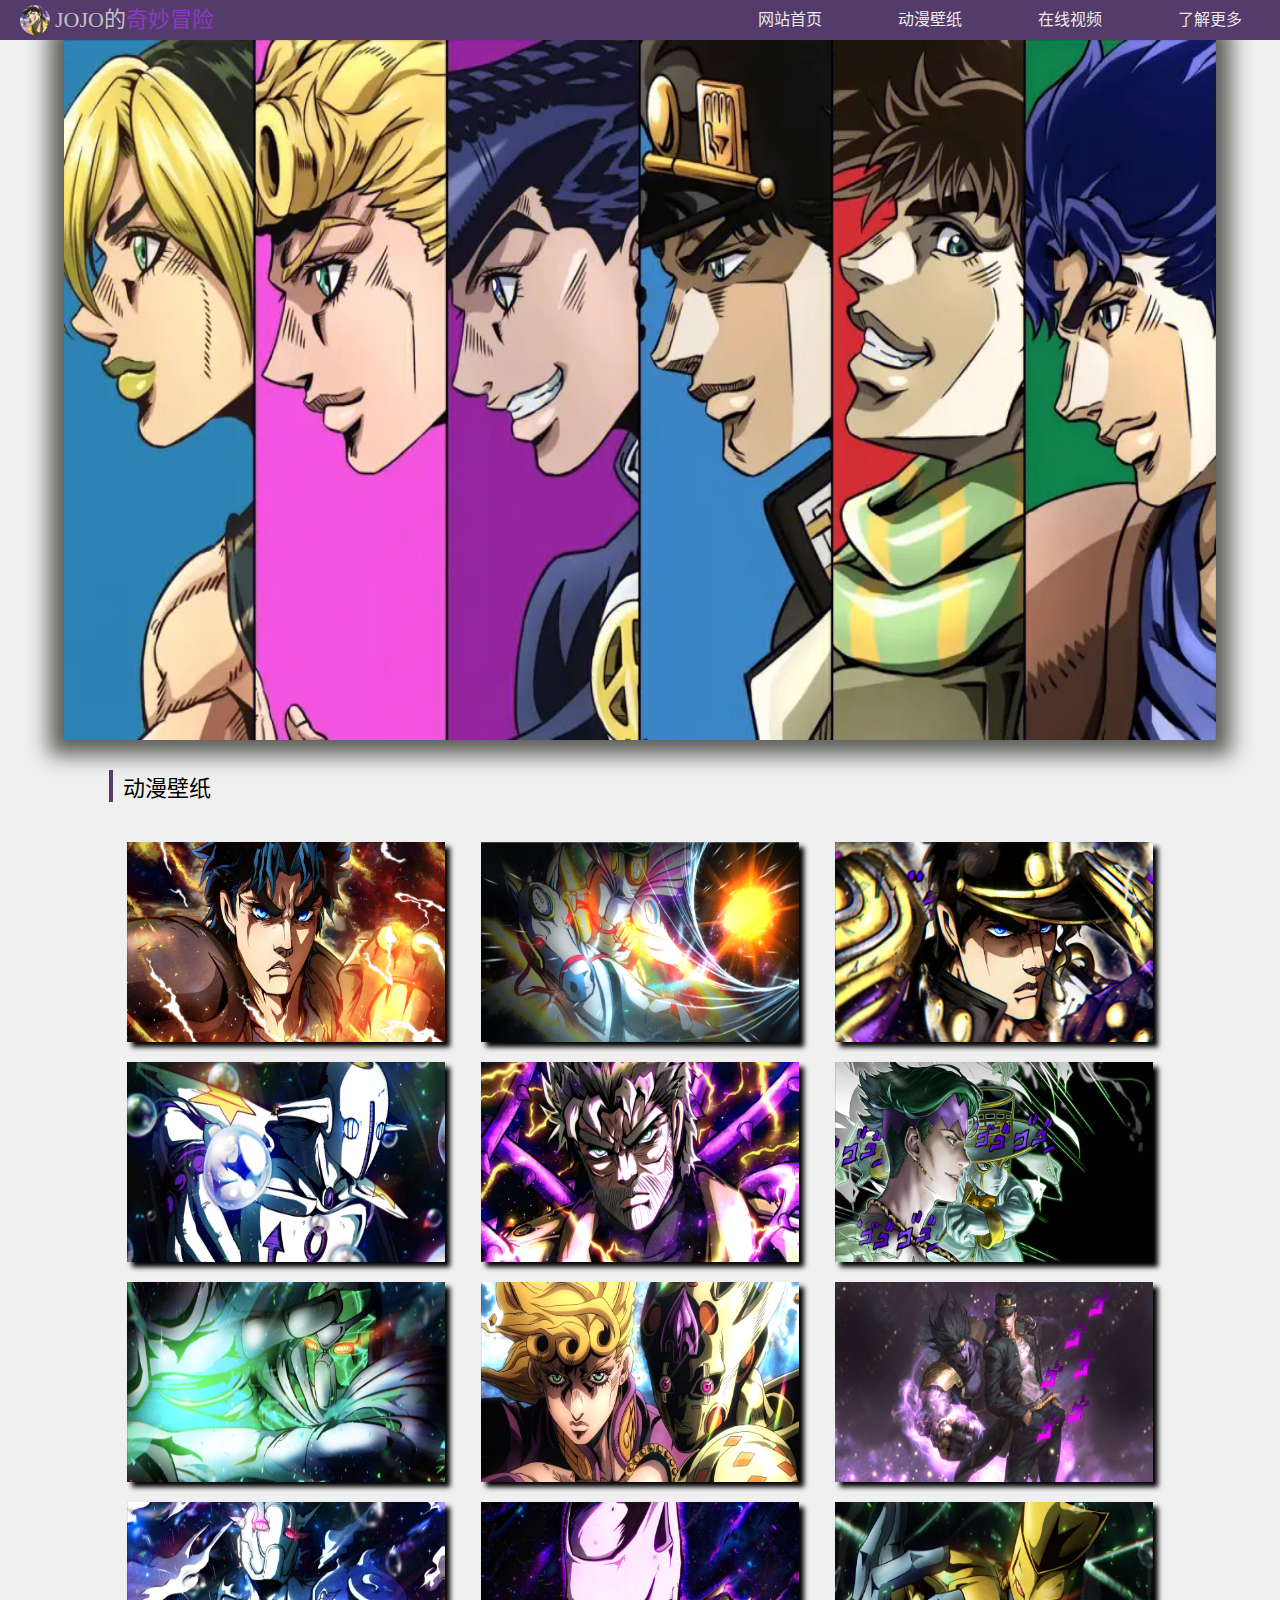
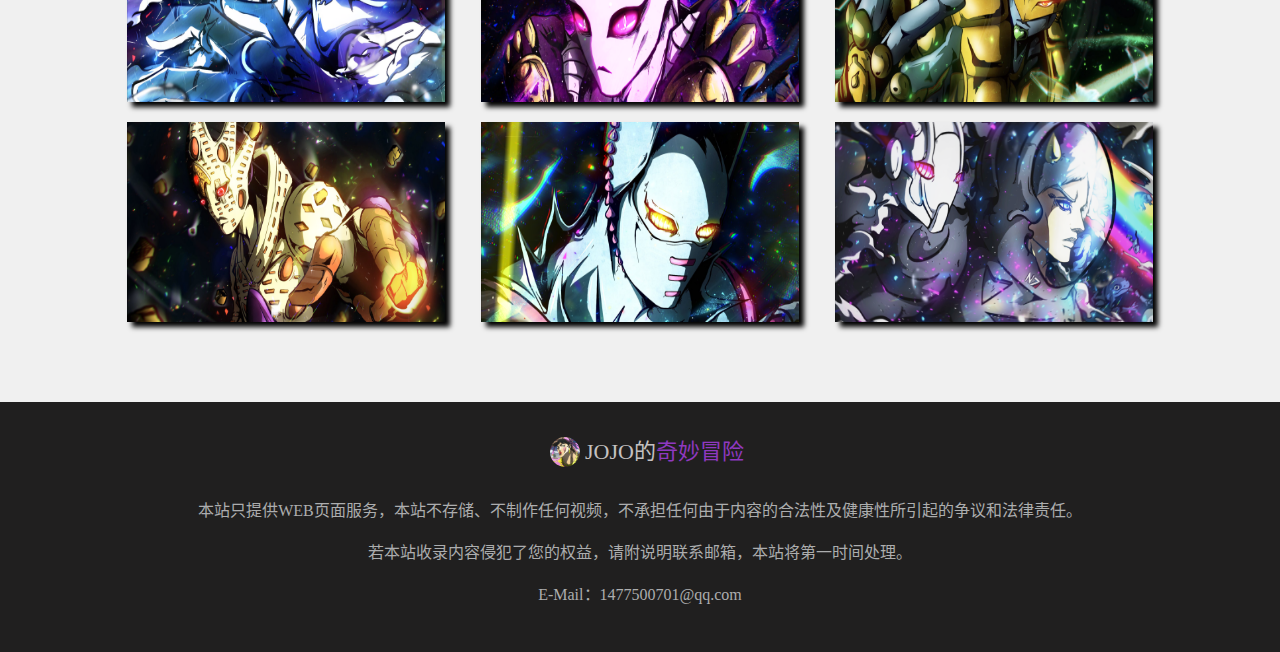
<file: web/wallpaper.html>
<!DOCTYPE html>
<html lang="zh-CN">
<head>
    <meta charset="UTF-8">
    <meta name="viewport" content="width=device-width, initial-scale=1.0">
    <link rel="stylesheet" href="../css/wallpaper.css">
    <title>动漫壁纸</title>
</head>
<body>
    <div class="container">
        <div class="menu">
            <div class="logo1">
                <img src="../images/龙舌兰.png" alt="龙舌兰">
                <p>JOJO的<span class="logo11">奇妙冒险</span></p>
            </div>
            <div class="logo2">
                <ul class="ul1">
                    <li><a href="../index.html">网站首页</a></li>
                    <li><a href="./wallpaper.html">动漫壁纸</a></li>
                    <li>
                        <a href="#">在线视频</a>
                        <ul class="ul2">
                            <li><a href="https://www.bilibili.com/bangumi/play/ep292950?spm_id_from=333.337.0.0&from_spmid=666.25.episode.0">哔哩哔哩</a></li>
                            <li><a href="https://www.agemys.org/play/20120075/1/1">私人收藏</a></li>
                            <li><a href="#">朋友收藏</a></li>
                        </ul>
                    </li>
                    <li><a href="./more.html">了解更多</a></li>
                </ul>
            </div>
        </div>
        <div class="zhujue">
            <img src="../images/主角.png" alt="zhujue">
        </div>
        <div class="wallpaperbox">
            <div class="title">
                动漫壁纸
            </div>
            <div class="picturebox">
                <div class="wallpaper">
                    <img src="../images/jojo1.png" alt="1">
                </div>
                <div class="wallpaper">
                    <img src="../images/jojo2.png" alt="2">
                </div>
                <div class="wallpaper">
                    <img src="../images/jojo3.png" alt="3">
                </div>
                <div class="wallpaper">
                    <img src="../images/jojo4.png" alt="4">
                </div>
                <div class="wallpaper">
                    <img src="../images/jojo5.png" alt="5">
                </div>
                <div class="wallpaper">
                    <img src="../images/jojo6.png" alt="6">
                </div>
                <div class="wallpaper">
                    <img src="../images/jojo7.png" alt="7">
                </div>
                <div class="wallpaper">
                    <img src="../images/jojo8.png" alt="8">
                </div>
                <div class="wallpaper">
                    <img src="../images/jojo9.png" alt="9">
                </div>
                <div class="wallpaper">
                    <img src="../images/jojo10.png" alt="10">
                </div>
                <div class="wallpaper">
                    <img src="../images/jojo11.png" alt="11">
                </div>
                <div class="wallpaper">
                    <img src="../images/jojo12.png" alt="12">
                </div>
                <div class="wallpaper">
                    <img src="../images/jojo13.png" alt="13">
                </div>
                <div class="wallpaper">
                    <img src="../images/jojo14.png" alt="14">
                </div>
                <div class="wallpaper">
                    <img src="../images/jojo15.png" alt="15">
                </div>
            </div>
        </div>
        <div class="end">
            <div class="end1">
                <div class="logo1">
                    <img src="../images/龙舌兰.png" alt="龙舌兰">
                    <p>JOJO的<span class="logo11">奇妙冒险</span></p>
                </div>
            </div>
            <div class="end2">
                <p>
                    本站只提供WEB页面服务，本站不存储、不制作任何视频，不承担任何由于内容的合法性及健康性所引起的争议和法律责任。<br><br>
                    若本站收录内容侵犯了您的权益，请附说明联系邮箱，本站将第一时间处理。<br><br>
                    E-Mail：1477500701@qq.com  
                </p>
            </div>
        </div>
    </div>
</body>
</html>
</file>
<file: css/wallpaper.css>
*{
    margin: 0;
    padding: 0;
    box-sizing: border-box;
}

a{
    text-decoration: none;
    color: rgb(235, 232, 232);
}

.container {
    width: 100%;
    height: 100%;
    display: flex;
    flex-direction: column;
    align-items: center;
    position: relative;
    background-color: rgb(240, 240, 240);
}

.menu {
    width: 100%;
    height: 40px;
    background-color: rgb(83, 59, 108);
    display: flex;
    flex-direction: row;
    justify-content: space-between;
    align-items: center;
    position: fixed;
    z-index: 15;
    top: 0;
    left: 0;
}

.logo1{
    width: 200px;
    height: 100%;
    line-height: 40px;
    font-size: 22px;
    margin-left: 20px;
    color: rgb(196, 193, 193);
    display: flex;
    align-items: center;
    user-select: none;
}

.logo1 img {
    width: 30px;
    height: 30px;
    border-radius: 100%;
    margin-right: 5px;
}

.logo1 .logo11 {
    color: rgb(143, 57, 192);
}

.menu .logo2 {
    min-width: 30%;
    height: 100%;
}

.menu .logo2>ul{
    width: 100%;
    height: 100%;
    list-style: none;
    display: flex;
}

.logo2 .ul1>li{
    width: 100px;
    height: 100%;
    margin: 0px 20px;
    text-align: center;
    line-height: 40px;
    transition: 0.2s;
}

.logo2 .ul2{
    width: 100%;
    height: 0px;
    list-style: none;
    background-color: rgb(83, 59, 108);
    display: flex;
    flex-direction: column;
    overflow: hidden;
    transition: height 0.3s;
}

.ul2>li{
    width: 100%;
    height: 40px;
    transition: 0.2s;
}

.ul2>li a{
    color: rgb(235, 232, 232);
}

.ul1>li:hover{
    background-color: rgb(235, 232, 232);
}

.ul1>li:hover>a{
    color: blueviolet;
}

.ul1>li:hover .ul2{
    height: 120px;
}

.ul2>li:hover{
    background-color: rgb(235, 232, 232);
}

.ul2>li:hover>a{
    color: blueviolet;
}

.zhujue {
    width: 90%;
    height: 700px;
    margin-top: 40px;
    background-color: aqua;
    box-shadow: 0 0 20px 15px hsl(60, 1%, 36%)
}

img {
    width: 100%;
    height: 100%;
    transition: 0.5s;
}

.wallpaperbox {
    width: 83%;
    margin-top: 30px;
}

.title {
    font-size: 22px;
    font-weight: 500;
    padding-left: 10px;
    margin-bottom: 40px;
    border-left: 4px solid rgb(83, 59, 108);
}

.picturebox {
    width: 100%;
    display: flex;
    flex-direction: row;
    flex-wrap: wrap;
    justify-content: space-around;
}

.wallpaper {
    width: 30%;
    height: 200px;
    margin-bottom: 20px;
    overflow: hidden;
    box-shadow: 5px 5px 5px;
}

.wallpaper:hover img{
    scale: 1.05;
}

.end {
    width: 100%;
    height: 250px;
    background-color: rgb(32, 31, 31);
    margin-top: 60px;
    display: flex;
    flex-direction: column;
    align-items: center;
}

.end1 {
    width: 100%;
    height: 40px;
    display: flex;
    justify-content: center;
    margin-top: 30px;
}

.end2 {
    width: 100%;
    height: 190px;
    text-align: center;
    color: rgb(172, 173, 174);
    margin-top: 25px;
}
</file>
